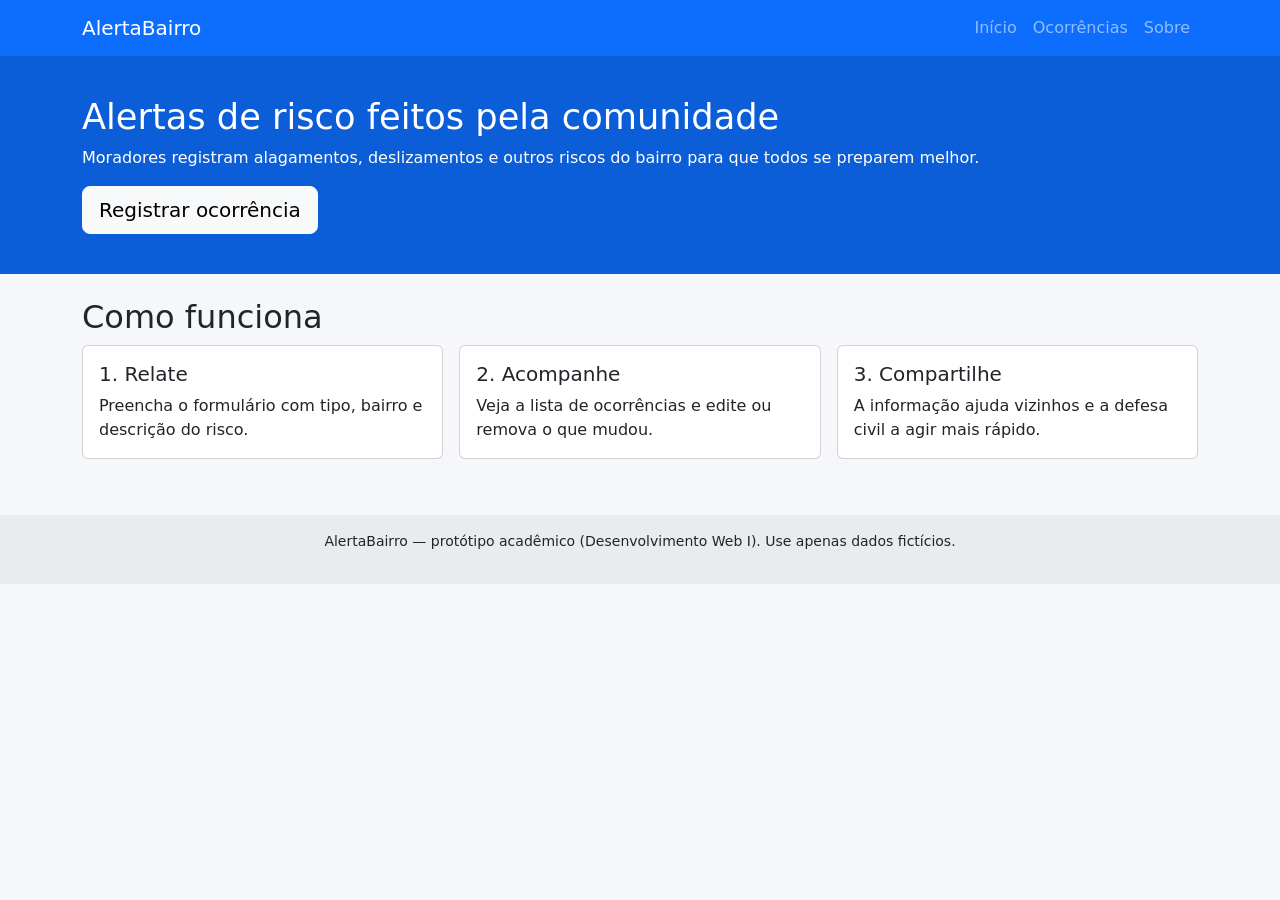
<file: index.html>
<!DOCTYPE html>
<html lang="pt-BR">
<head>
  <meta charset="UTF-8">
  <meta name="viewport" content="width=device-width, initial-scale=1">
  <title>Início — AlertaBairro</title>
  <link href="https://cdn.jsdelivr.net/npm/bootstrap@5.3.3/dist/css/bootstrap.min.css" rel="stylesheet">
  <link rel="stylesheet" href="css/style.css">
</head>
<body>
<header>
  <nav class="navbar navbar-expand-md navbar-dark bg-primary">
    <div class="container">
      <a class="navbar-brand" href="index.html">AlertaBairro</a>
      <button class="navbar-toggler" type="button" data-bs-toggle="collapse" data-bs-target="#menu" aria-label="Abrir menu">
        <span class="navbar-toggler-icon"></span>
      </button>
      <div class="collapse navbar-collapse" id="menu">
        <ul class="navbar-nav ms-auto">
          <li class="nav-item"><a class="nav-link" href="index.html">Início</a></li>
          <li class="nav-item"><a class="nav-link" href="ocorrencias.html">Ocorrências</a></li>
          <li class="nav-item"><a class="nav-link" href="sobre.html">Sobre</a></li>
        </ul>
      </div>
    </div>
  </nav>
</header>
<main>
  <section class="hero">
    <div class="container">
      <h1>Alertas de risco feitos pela comunidade</h1>
      <p>Moradores registram alagamentos, deslizamentos e outros riscos do bairro para que todos se preparem melhor.</p>
      <a class="btn btn-light btn-lg" href="ocorrencias.html">Registrar ocorrência</a>
    </div>
  </section>
  <section class="container py-4">
    <h2>Como funciona</h2>
    <div class="row g-3">
      <div class="col-12 col-md-4"><div class="card h-100"><div class="card-body"><h3 class="h5 card-title">1. Relate</h3><p class="card-text">Preencha o formulário com tipo, bairro e descrição do risco.</p></div></div></div>
      <div class="col-12 col-md-4"><div class="card h-100"><div class="card-body"><h3 class="h5 card-title">2. Acompanhe</h3><p class="card-text">Veja a lista de ocorrências e edite ou remova o que mudou.</p></div></div></div>
      <div class="col-12 col-md-4"><div class="card h-100"><div class="card-body"><h3 class="h5 card-title">3. Compartilhe</h3><p class="card-text">A informação ajuda vizinhos e a defesa civil a agir mais rápido.</p></div></div></div>
    </div>
  </section>
</main>
<footer class="rodape">
  <p>AlertaBairro — protótipo acadêmico (Desenvolvimento Web I). Use apenas dados fictícios.</p>
</footer>
<script src="https://cdn.jsdelivr.net/npm/bootstrap@5.3.3/dist/js/bootstrap.bundle.min.js"></script>

</body>
</html>
</file>
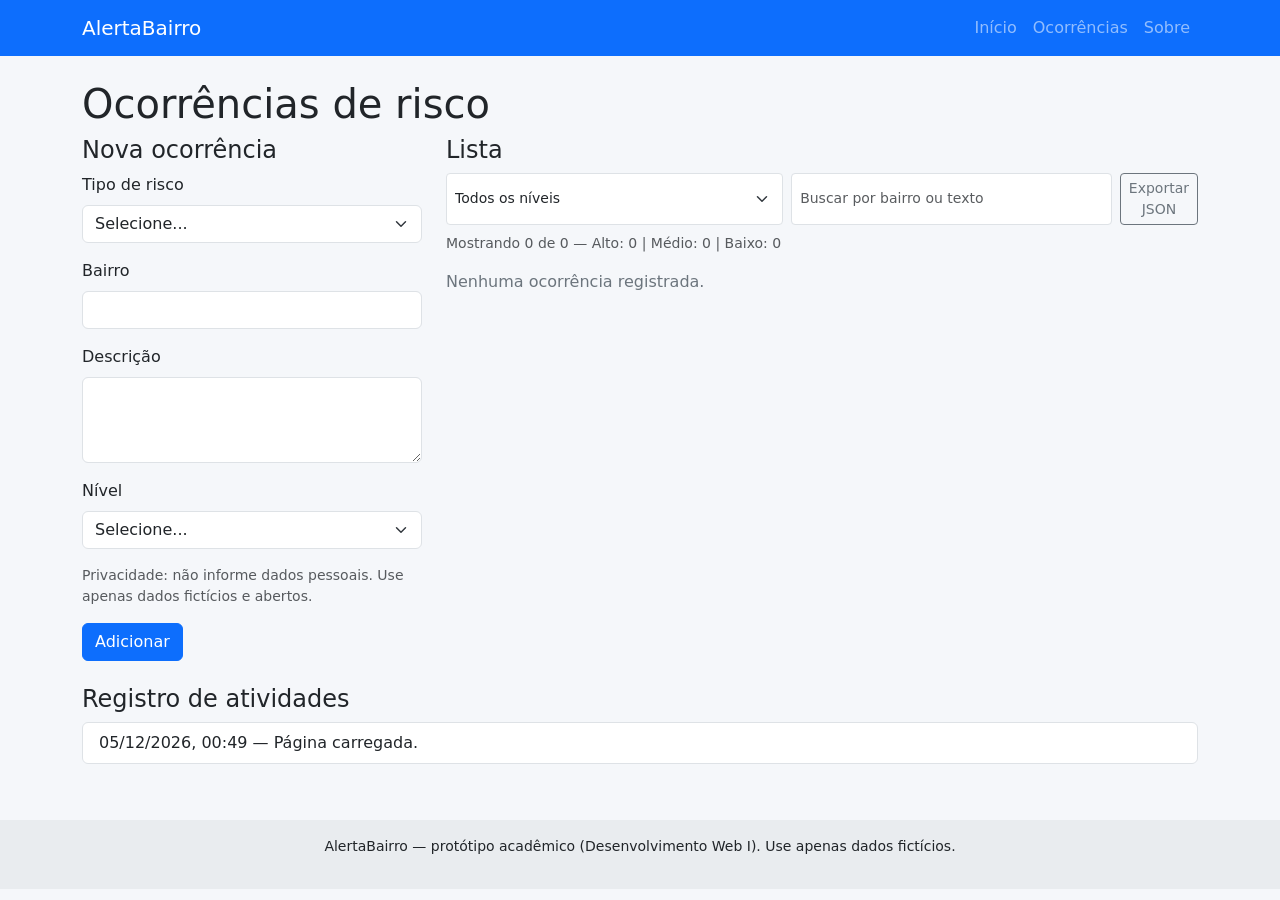
<file: ocorrencias.html>
<!DOCTYPE html>
<html lang="pt-BR">
<head>
  <meta charset="UTF-8">
  <meta name="viewport" content="width=device-width, initial-scale=1">
  <title>Ocorrências — AlertaBairro</title>
  <link href="https://cdn.jsdelivr.net/npm/bootstrap@5.3.3/dist/css/bootstrap.min.css" rel="stylesheet">
  <link rel="stylesheet" href="css/style.css">
</head>
<body>
<header>
  <nav class="navbar navbar-expand-md navbar-dark bg-primary">
    <div class="container">
      <a class="navbar-brand" href="index.html">AlertaBairro</a>
      <button class="navbar-toggler" type="button" data-bs-toggle="collapse" data-bs-target="#menu" aria-label="Abrir menu">
        <span class="navbar-toggler-icon"></span>
      </button>
      <div class="collapse navbar-collapse" id="menu">
        <ul class="navbar-nav ms-auto">
          <li class="nav-item"><a class="nav-link" href="index.html">Início</a></li>
          <li class="nav-item"><a class="nav-link" href="ocorrencias.html">Ocorrências</a></li>
          <li class="nav-item"><a class="nav-link" href="sobre.html">Sobre</a></li>
        </ul>
      </div>
    </div>
  </nav>
</header>
<main class="container py-4">
  <h1>Ocorrências de risco</h1>
  <div class="layout">
    <section aria-labelledby="t-form">
      <h2 id="t-form" class="h4">Nova ocorrência</h2>
      <form id="form" novalidate>
        <div class="mb-3">
          <label for="tipo" class="form-label">Tipo de risco</label>
          <select id="tipo" class="form-select" required>
            <option value="">Selecione...</option>
            <option>Alagamento</option><option>Deslizamento</option>
            <option>Incêndio</option><option>Onda de calor</option>
          </select>
        </div>
        <div class="mb-3">
          <label for="bairro" class="form-label">Bairro</label>
          <input id="bairro" class="form-control" type="text" required minlength="3" maxlength="60">
        </div>
        <div class="mb-3">
          <label for="descricao" class="form-label">Descrição</label>
          <textarea id="descricao" class="form-control" rows="3" required minlength="10" maxlength="300"></textarea>
        </div>
        <div class="mb-3">
          <label for="nivel" class="form-label">Nível</label>
          <select id="nivel" class="form-select" required>
            <option value="">Selecione...</option>
            <option>Baixo</option><option>Médio</option><option>Alto</option>
          </select>
        </div>
        <p id="erro" class="text-danger" role="alert"></p>
        <p class="small text-muted">Privacidade: não informe dados pessoais. Use apenas dados fictícios e abertos.</p>
        <button id="btn-salvar" class="btn btn-primary" type="submit">Adicionar</button>
        <button id="btn-cancelar" class="btn btn-outline-secondary d-none" type="button">Cancelar edição</button>
      </form>
    </section>
    <section aria-labelledby="t-lista">
      <h2 id="t-lista" class="h4">Lista</h2>
      <div class="filtros">
        <label for="filtro-nivel" class="visually-hidden">Filtrar por nível</label>
        <select id="filtro-nivel" class="form-select form-select-sm">
          <option value="">Todos os níveis</option>
          <option>Baixo</option><option>Médio</option><option>Alto</option>
        </select>
        <label for="busca" class="visually-hidden">Buscar</label>
        <input id="busca" class="form-control form-control-sm" type="search" maxlength="60" placeholder="Buscar por bairro ou texto">
        <button id="btn-exportar" class="btn btn-sm btn-outline-secondary" type="button">Exportar JSON</button>
      </div>
      <p id="resumo" class="small text-muted"></p>
      <div id="lista" class="lista"></div>
    </section>
  </div>
  <section class="mt-4" aria-labelledby="t-log">
    <h2 id="t-log" class="h4">Registro de atividades</h2>
    <ul id="log" class="list-group"></ul>
  </section>
</main>
<footer class="rodape">
  <p>AlertaBairro — protótipo acadêmico (Desenvolvimento Web I). Use apenas dados fictícios.</p>
</footer>
<script src="https://cdn.jsdelivr.net/npm/bootstrap@5.3.3/dist/js/bootstrap.bundle.min.js"></script>
<script src="js/app.js"></script>
</body>
</html>
</file>
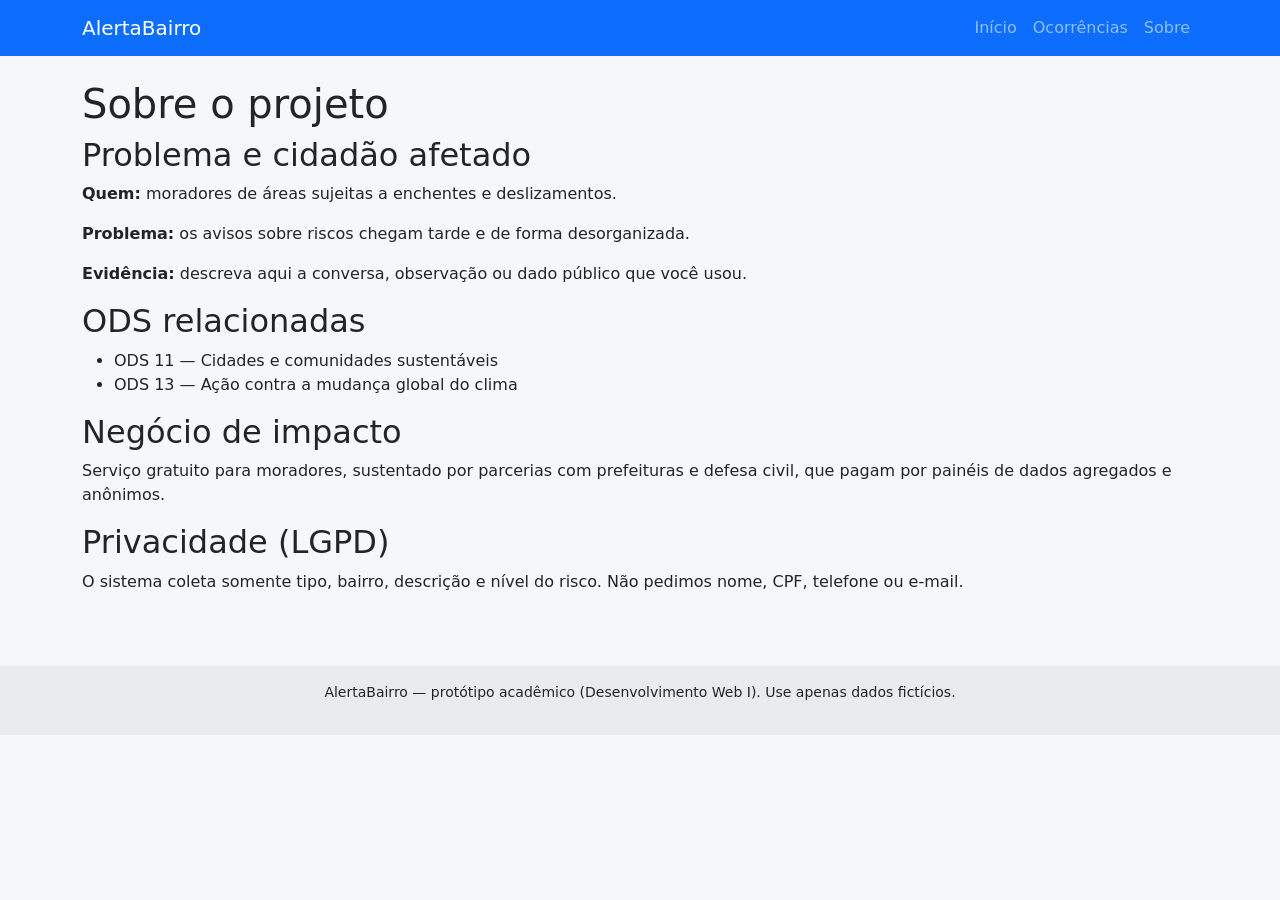
<file: sobre.html>
<!DOCTYPE html>
<html lang="pt-BR">
<head>
  <meta charset="UTF-8">
  <meta name="viewport" content="width=device-width, initial-scale=1">
  <title>Sobre — AlertaBairro</title>
  <link href="https://cdn.jsdelivr.net/npm/bootstrap@5.3.3/dist/css/bootstrap.min.css" rel="stylesheet">
  <link rel="stylesheet" href="css/style.css">
</head>
<body>
<header>
  <nav class="navbar navbar-expand-md navbar-dark bg-primary">
    <div class="container">
      <a class="navbar-brand" href="index.html">AlertaBairro</a>
      <button class="navbar-toggler" type="button" data-bs-toggle="collapse" data-bs-target="#menu" aria-label="Abrir menu">
        <span class="navbar-toggler-icon"></span>
      </button>
      <div class="collapse navbar-collapse" id="menu">
        <ul class="navbar-nav ms-auto">
          <li class="nav-item"><a class="nav-link" href="index.html">Início</a></li>
          <li class="nav-item"><a class="nav-link" href="ocorrencias.html">Ocorrências</a></li>
          <li class="nav-item"><a class="nav-link" href="sobre.html">Sobre</a></li>
        </ul>
      </div>
    </div>
  </nav>
</header>
<main class="container py-4">
  <h1>Sobre o projeto</h1>
  <section>
    <h2>Problema e cidadão afetado</h2>
    <p><strong>Quem:</strong> moradores de áreas sujeitas a enchentes e deslizamentos.</p>
    <p><strong>Problema:</strong> os avisos sobre riscos chegam tarde e de forma desorganizada.</p>
    <p><strong>Evidência:</strong> descreva aqui a conversa, observação ou dado público que você usou.</p>
  </section>
  <section>
    <h2>ODS relacionadas</h2>
    <ul><li>ODS 11 — Cidades e comunidades sustentáveis</li><li>ODS 13 — Ação contra a mudança global do clima</li></ul>
  </section>
  <section>
    <h2>Negócio de impacto</h2>
    <p>Serviço gratuito para moradores, sustentado por parcerias com prefeituras e defesa civil, que pagam por painéis de dados agregados e anônimos.</p>
  </section>
  <section>
    <h2>Privacidade (LGPD)</h2>
    <p>O sistema coleta somente tipo, bairro, descrição e nível do risco. Não pedimos nome, CPF, telefone ou e-mail.</p>
  </section>
</main>
<footer class="rodape">
  <p>AlertaBairro — protótipo acadêmico (Desenvolvimento Web I). Use apenas dados fictícios.</p>
</footer>
<script src="https://cdn.jsdelivr.net/npm/bootstrap@5.3.3/dist/js/bootstrap.bundle.min.js"></script>

</body>
</html>
</file>
<file: css/style.css>
/* Mobile First: estilos base valem para celular */
body { background: #f5f7fa; }
.hero { background: #0b5ed7; color: #fff; padding: 2.5rem 0; }
.hero h1 { font-size: 1.6rem; }
.rodape { text-align: center; padding: 1rem; margin-top: 2rem; background: #e9ecef; font-size: .875rem; }
.layout { display: flex; flex-direction: column; gap: 1.5rem; }
.lista { display: grid; grid-template-columns: 1fr; gap: .75rem; }
.item { background: #fff; border-left: 6px solid #6c757d; border-radius: .5rem; padding: .75rem; }
.item.alto { border-left-color: #dc3545; }
.item.medio { border-left-color: #ffc107; }
.item.baixo { border-left-color: #198754; }
.item h3 { font-size: 1.05rem; margin: 0; }
.item .acoes { display: flex; gap: .5rem; margin-top: .5rem; }
.filtros { display: flex; flex-direction: column; gap: .5rem; margin-bottom: .5rem; }
.vazio { color: #6c757d; }

/* Tablet */
@media (min-width: 768px) {
  .filtros { flex-direction: row; }
  .hero h1 { font-size: 2.2rem; }
  .lista { grid-template-columns: repeat(2, 1fr); }
}
/* Desktop */
@media (min-width: 992px) {
  .layout { flex-direction: row; align-items: flex-start; }
  .layout > section:first-child { flex: 0 0 340px; }
  .layout > section:last-child { flex: 1; }
}
</file>
